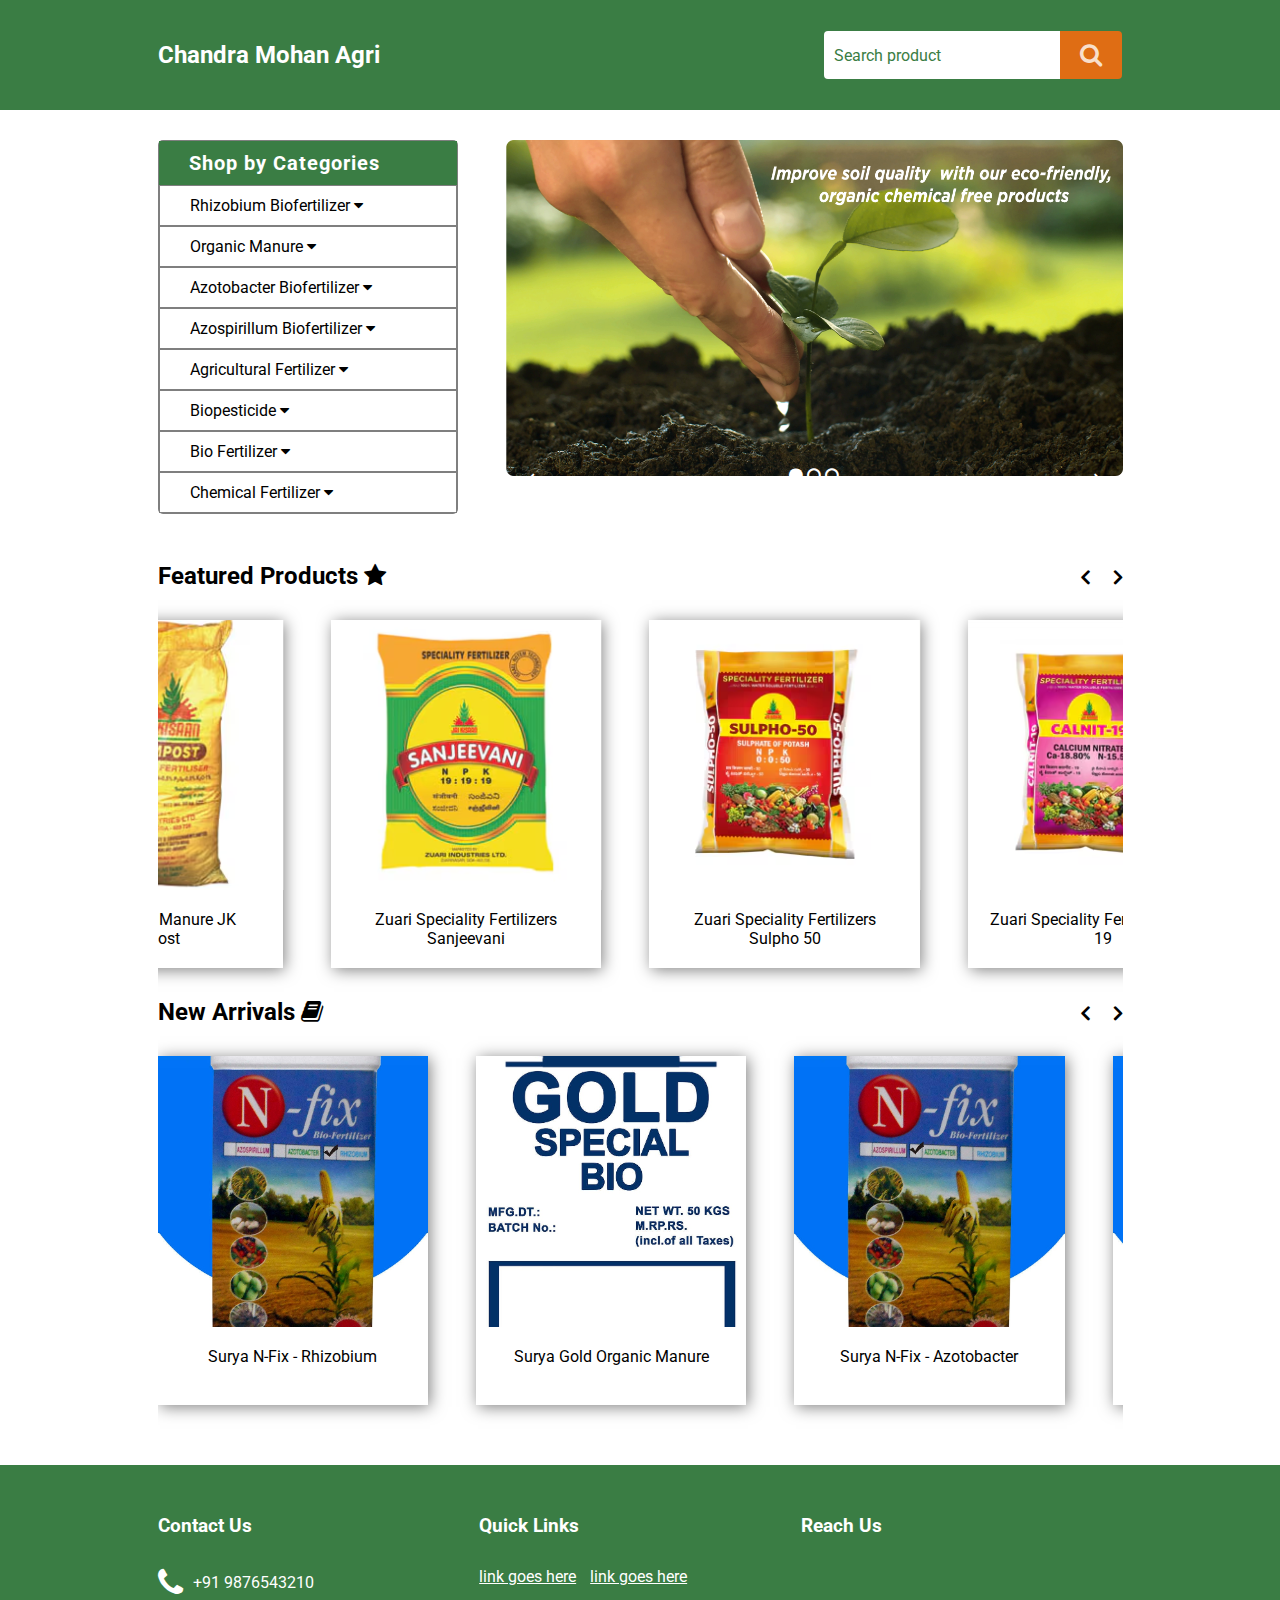
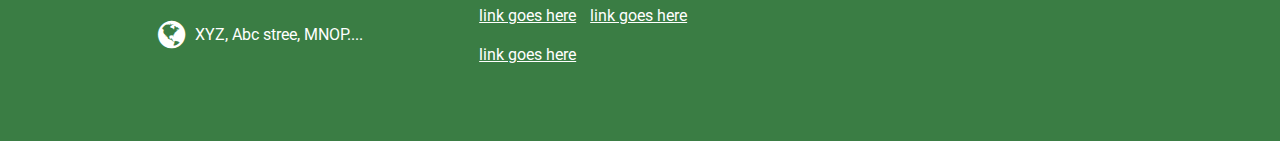
<file: Starter 2.0/index.html>
<!DOCTYPE html>
<html lang="en">

<head>
    <meta charset="UTF-8">
    <meta name="viewport" content="width=device-width, initial-scale=1.0">
    <title>CM Agree</title>
    <link rel="stylesheet" href="https://stackpath.bootstrapcdn.com/font-awesome/4.7.0/css/font-awesome.min.css"
        integrity="sha384-wvfXpqpZZVQGK6TAh5PVlGOfQNHSoD2xbE+QkPxCAFlNEevoEH3Sl0sibVcOQVnN" crossorigin="anonymous">
    <link rel="stylesheet" href="index.css">
    <link rel="preconnect" href="https://fonts.gstatic.com">
    <link href="https://fonts.googleapis.com/css2?family=Roboto&display=swap" rel="stylesheet">
</head>

<body>
    <header>
        <div class="container">
            <div class="nav-bar">
                <div class="menu-open">
                    <i class="fa fa-bars" onclick="showRoot()"></i>
                </div>
                <div class="brand-name">
                    <h2>Chandra Mohan Agri</h2>
                </div>
                <div class="search-bar">
                    <div class="search">
                        <input type="text" placeholder="Search product" name="search" id="search">
                        <button><i class="fa fa-search"></i></button>
                    </div>
                </div>
            </div>
        </div>
    </header>
    <section>
        <div class="container">
            <div class="cover">
                <div class="catagories">
                    <div class="catagories-close">
                        <h2>Categories</h2>
                        <i class="fa fa-close" onclick="closeRoot()"></i>
                    </div>
                    <ul id="root"></ul>
                </div>
                <div class="shop-by">
                    <h2>Shop by Categories</h2>
                    <ul id="shopy-by-cat"></ul>
                </div>
                <div class="auto-slider slide-auto-slider">
                    <div class="slide-body">
                        <div class="slide-group">
                            <div class="slide">
                                <img src="./assets/img/cover/cover 1.png" alt="">
                            </div>
                            <div class="slide">
                                <img src="./assets/img/cover/cover 2.png" alt="">
                            </div>
                            <div class="slide">
                                <img src="./assets/img/cover/cover 3.png" alt="">
                            </div>
                        </div>
                    </div>
                    <div class="slide-navigation">
                        <div class="nav-left ibs">
                            <i class="fa fa-angle-left" onclick="slideBack()"></i>
                        </div>
                        <div class="nav-status">
                            <i class="square fill fa fa-circle-o"></i>
                            <i class="square fill fa fa-circle-o"></i>
                            <i class="square fill fa fa-circle-o"></i>
                        </div>
                        <div class="nav-right ibs">
                            <i class="fa fa-angle-right" onclick="slideForward()"></i>
                        </div>
                    </div>
                </div>
            </div>
            <div class="featured-products">
                <div class="auto-slider">
                    <div class="products">
                        <div class="products-title ib-90">
                            <h2>Featured Products <i class="fa fa-star"></i></h2>
                            <div class="slide-control ibr-10">
                                <i class="fa fa-angle-left" onclick="moveFPleft()"></i>
                                <i class="fa fa-angle-right" onclick="moveFPRight()"></i>
                            </div>
                        </div>
                        <div class="product-elements-group">
                            <div class="product-elements">
                                <!-- <div class="body-el body-el-g1">
                                    <div class="image"> <img
                                            src="./assets/img/products/"
                                            alt="Surya Z-Mob Zinc Mobilising Biofertilizer"> </div>
                                    <div class="content">
                                        <p>Surya Z-Mob Zinc Mobilising Biofertilizer</p>
                                    </div>
                                </div> -->
                            </div>
                        </div>
                    </div>
                </div>
            </div>
            <div class="new-arrivals">
                <div class="auto-slider">
                    <div class="products">
                        <div class="products-title ib-90">
                            <h2>New Arrivals <i class="fa fa-book"></i></h2>
                            <div class="slide-control ibr-10">
                                <i class="fa fa-angle-left" onclick="moveNAleft()"></i>
                                <i class="fa fa-angle-right" onclick="moveNARight()"></i>
                            </div>
                        </div>
                        <div class="product-elements-group">
                            <div class="product-elements">
                                <!-- <div class="body-el body-el-g1">
                                    <div class="image"> <img
                                            src="./assets/img/products/"
                                            alt="Surya Z-Mob Zinc Mobilising Biofertilizer"> </div>
                                    <div class="content">
                                        <p>Surya Z-Mob Zinc Mobilising Biofertilizer</p>
                                    </div>
                                </div> -->
                            </div>
                        </div>
                    </div>
                </div>
            </div>
        </div>
    </section>
    <footer>
        <div class="container">
            <div class="contact">
                <div class="contact-title">
                    <h3>Contact Us</h3>
                </div>
                <div class="mobile-number contact-el ">
                    <p><i class="fa fa-phone"></i> +91 9876543210</p>
                </div>
                <div class="address contact-el ">
                    <p><i class="fa fa-globe"></i> XYZ, Abc stree, MNOP....</p>
                </div>
            </div>
            <div class="quick-links">
                <div class="links-title">
                    <h3>Quick Links</h3>
                </div>
                <div class="link-group">
                    <a href="" target="_blank" rel="noopener noreferrer">link goes here</a>
                    <a href="" target="_blank" rel="noopener noreferrer">link goes here</a>
                    <a href="" target="_blank" rel="noopener noreferrer">link goes here</a>
                    <a href="" target="_blank" rel="noopener noreferrer">link goes here</a>
                    <a href="" target="_blank" rel="noopener noreferrer">link goes here</a>
                </div>
            </div>
            <div class="location">
                <div class="location-title">
                    <h3>Reach Us</h3>
                </div>
                <div class="map-view">
                    <iframe
                            style="border:0"
                            loading="lazy"
                            allowfullscreen
                            referrerpolicy="no-referrer-when-downgrade"
                            src="https://maps.google.com/maps?q=Chandramohan+Organic+Fertilizer&output=embed">
                            </iframe>
                </div>
            </div>
        </div>
    </footer>
    <script src="./index.js"></script>
</body>

</html>
</file>
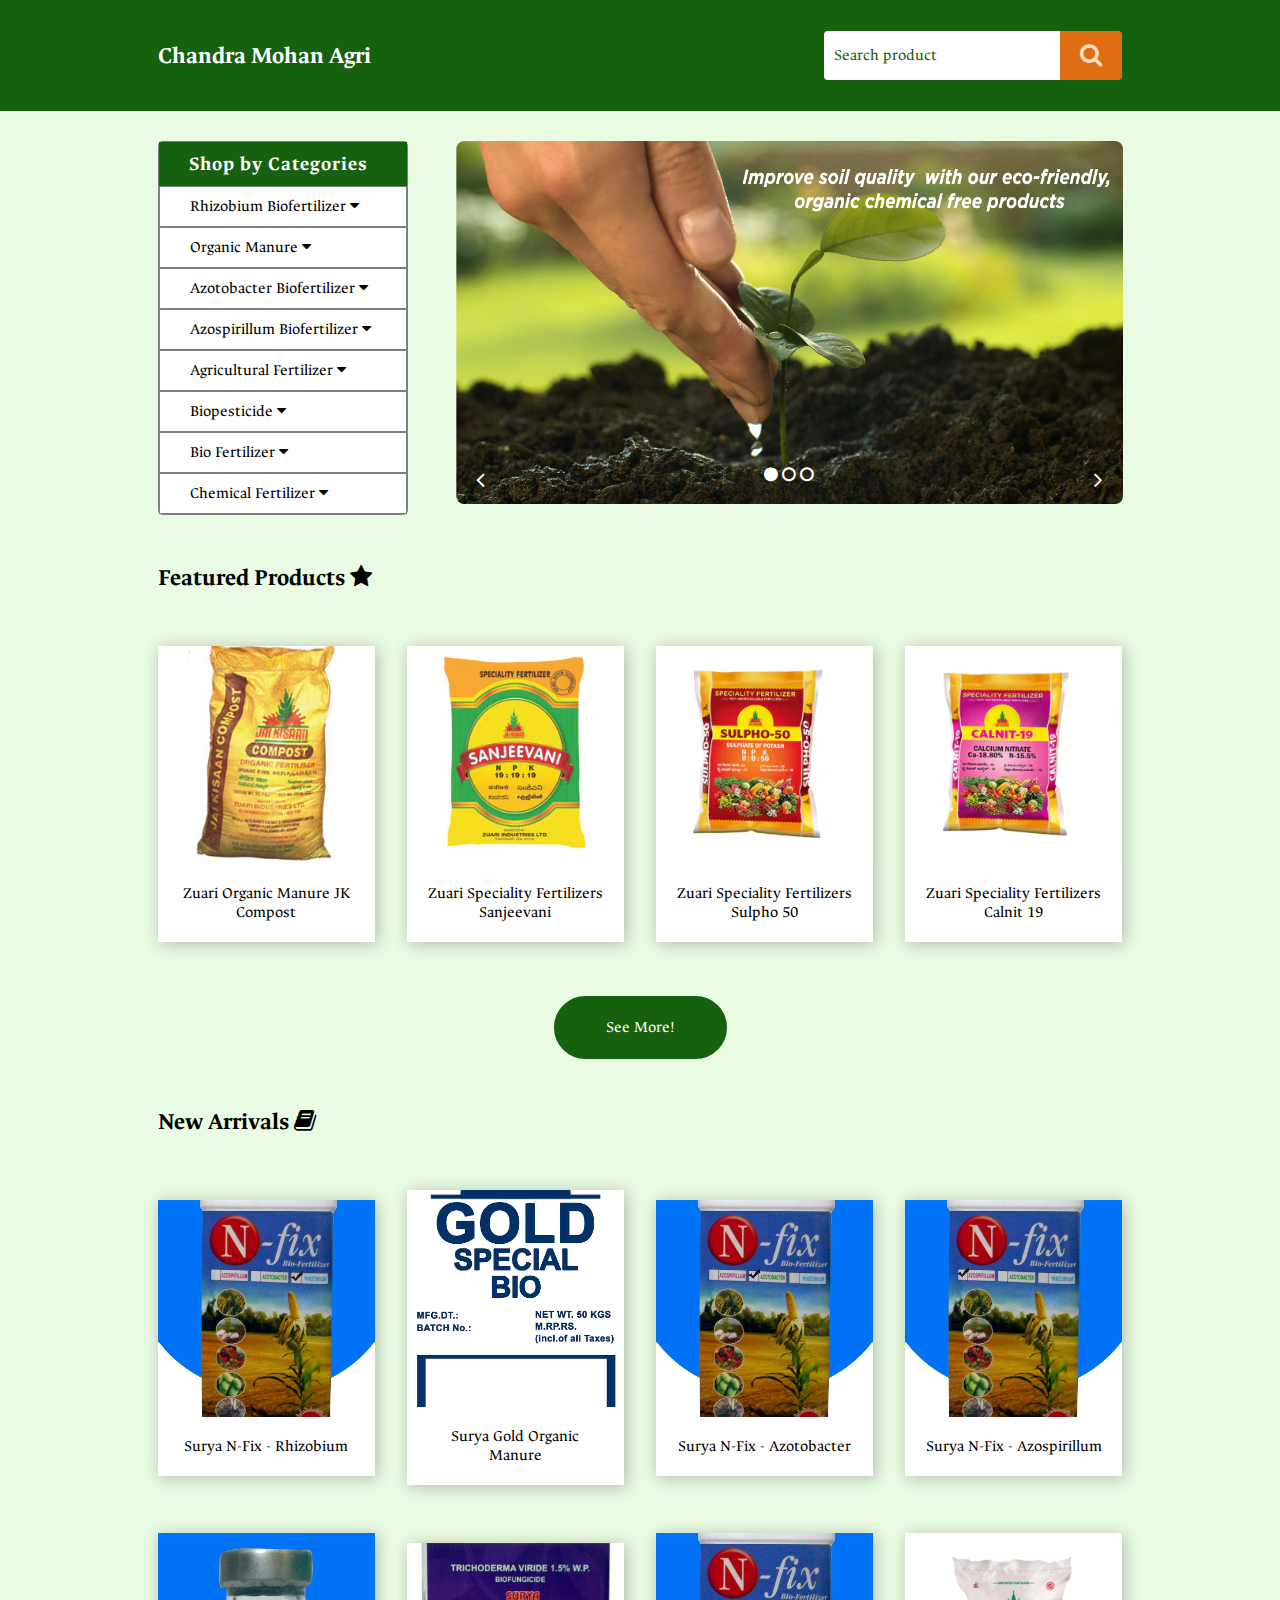
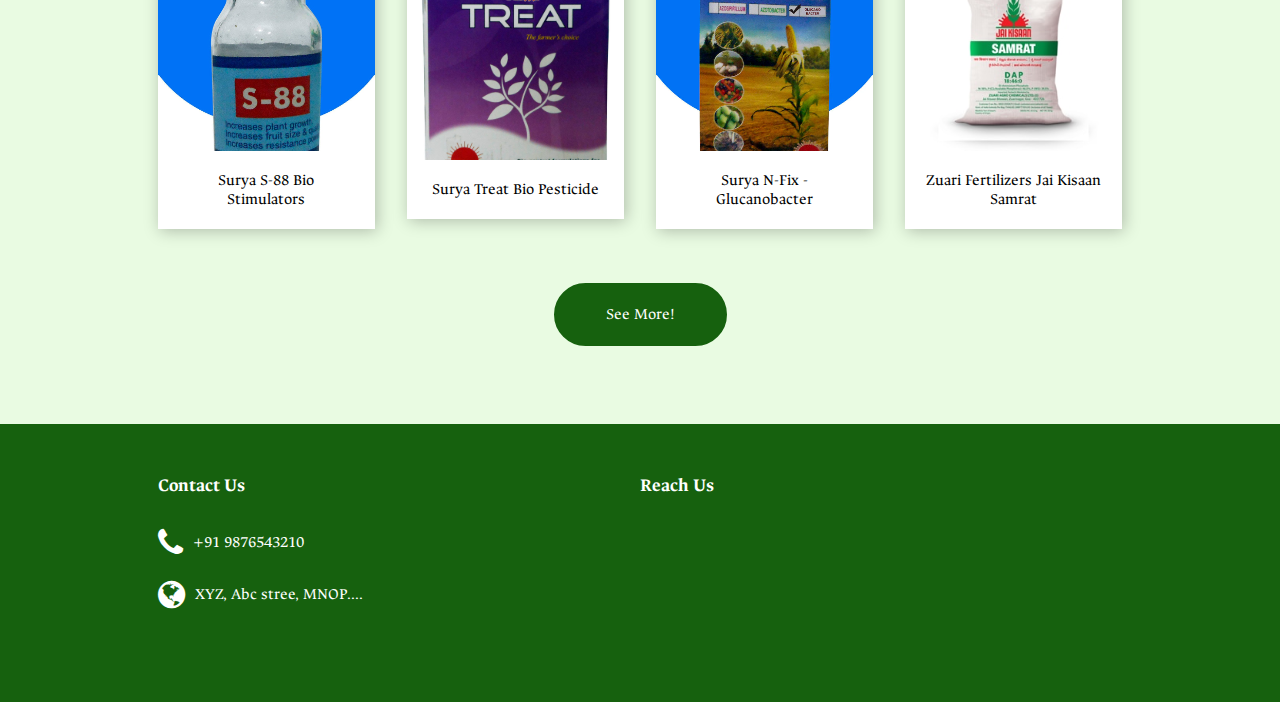
<file: Starter 3.0/index.html>
<!DOCTYPE html>
<html lang="en">

<head>
    <meta charset="UTF-8">
    <meta name="viewport" content="width=device-width, initial-scale=1.0">
    <title>CM Agree</title>
    <link rel="stylesheet" href="https://stackpath.bootstrapcdn.com/font-awesome/4.7.0/css/font-awesome.min.css"
        integrity="sha384-wvfXpqpZZVQGK6TAh5PVlGOfQNHSoD2xbE+QkPxCAFlNEevoEH3Sl0sibVcOQVnN" crossorigin="anonymous">
    <link rel="stylesheet" href="index.css">
    <link rel="stylesheet" href="font.css">
    <link rel="preconnect" href="https://fonts.googleapis.com">
<link rel="preconnect" href="https://fonts.gstatic.com" crossorigin>
<link href="https://fonts.googleapis.com/css2?family=Ancizar+Serif:ital,wght@0,300..900;1,300..900&family=Noto+Serif+Dives+Akuru&display=swap" rel="stylesheet">
</head>

<body>
    <header>
        <div class="container">
            <div class="nav-bar">
                <div class="menu-open">
                    <i class="fa fa-bars" onclick="showRoot()"></i>
                </div>
                <div class="brand-name">
                    <h2>Chandra Mohan Agri</h2>
                </div>
                <div class="search-bar">
                    <div class="search">
                        <input type="text" placeholder="Search product" name="search" id="search">
                        <button><i class="fa fa-search"></i></button>
                    </div>
                </div>
            </div>
        </div>
    </header>
    <section>
        <div class="container">
            <div class="cover">
                <div class="catagories">
                    <div class="catagories-close">
                        <h2>Categories</h2>
                        <i class="fa fa-close" onclick="closeRoot()"></i>
                    </div>
                    <ul id="root"></ul>
                </div>
                <div class="shop-by">
                    <h2>Shop by Categories</h2>
                    <ul id="shopy-by-cat"></ul>
                </div>
                <div class="auto-slider slide-auto-slider">
                    <div class="slide-body">
                        <div class="slide-group">
                            <div class="slide">
                                <img src="./assets/img/cover/cover 1.png" alt="">
                            </div>
                            <div class="slide">
                                <img src="./assets/img/cover/cover 2.png" alt="">
                            </div>
                            <div class="slide">
                                <img src="./assets/img/cover/cover 3.png" alt="">
                            </div>
                        </div>
                    </div>
                    <div class="slide-navigation">
                        <div class="nav-left ibs">
                            <i class="fa fa-angle-left" onclick="slideBack()"></i>
                        </div>
                        <div class="nav-status">
                            <i class="square fill fa fa-circle-o"></i>
                            <i class="square fill fa fa-circle-o"></i>
                            <i class="square fill fa fa-circle-o"></i>
                        </div>
                        <div class="nav-right ibs">
                            <i class="fa fa-angle-right" onclick="slideForward()"></i>
                        </div>
                    </div>
                </div>
            </div>
            <div class="featured-products">
                <div class="auto-slider">
                    <div class="products">
                        <div class="products-title ib-90">
                            <h2>Featured Products <i class="fa fa-star"></i></h2>
                            <div class="slide-control ibr-10">
                            </div>
                        </div>
                        <div class="product-elements-group">
                            <div class="product-elements">
                                <!-- <div class="body-el body-el-g1">
                                    <div class="image"> <img
                                            src="./assets/img/products/"
                                            alt="Surya Z-Mob Zinc Mobilising Biofertilizer"> </div>
                                    <div class="content">
                                        <p>Surya Z-Mob Zinc Mobilising Biofertilizer</p>
                                    </div>
                                </div> -->
                            </div>
                        </div>
                    </div>
                </div>
                <div class="see-more">
                    <a href="./products-group/index.html" class="fp-view-more">See More!</a>
                </div>
            </div>
            <div class="new-arrivals">
                <div class="auto-slider">
                    <div class="products">
                        <div class="products-title ib-90">
                            <h2>New Arrivals <i class="fa fa-book"></i></h2>
                            <div class="slide-control ibr-10">
                            </div>
                        </div>
                        <div class="product-elements-group">
                            <div class="product-elements">
                                <!-- <div class="body-el body-el-g1">
                                    <div class="image"> <img
                                            src="./assets/img/products/"
                                            alt="Surya Z-Mob Zinc Mobilising Biofertilizer"> </div>
                                    <div class="content">
                                        <p>Surya Z-Mob Zinc Mobilising Biofertilizer</p>
                                    </div>
                                </div> -->
                            </div>
                        </div>
                    </div>
                </div>
                <div class="see-more">
                    <a href="./products-group/index.html" class="fp-view-more">See More!</a>
                </div>
            </div>
        </div>
    </section>
    <footer>
        <div class="container">
            <div class="contact">
                <div class="contact-title">
                    <h3>Contact Us</h3>
                </div>
                <div class="mobile-number contact-el ">
                    <p><i class="fa fa-phone"></i> +91 9876543210</p>
                </div>
                <div class="address contact-el ">
                    <p><i class="fa fa-globe"></i> XYZ, Abc stree, MNOP....</p>
                </div>
            </div>
            <!-- <div class="quick-links">
                <div class="links-title">
                    <h3>Quick Links</h3>
                </div>
                <div class="link-group">
                    <a href="" target="_blank" rel="noopener noreferrer">link goes here</a>
                    <a href="" target="_blank" rel="noopener noreferrer">link goes here</a>
                    <a href="" target="_blank" rel="noopener noreferrer">link goes here</a>
                    <a href="" target="_blank" rel="noopener noreferrer">link goes here</a>
                    <a href="" target="_blank" rel="noopener noreferrer">link goes here</a>
                </div>
            </div> -->
            <div class="location">
                <div class="location-title">
                    <h3>Reach Us</h3>
                </div>
                <div class="map-view">
                    <iframe
                            style="border:0"
                            loading="lazy"
                            allowfullscreen
                            referrerpolicy="no-referrer-when-downgrade"
                            src="https://maps.google.com/maps?q=Chandramohan+Organic+Fertilizer&output=embed">
                            </iframe>
                </div>
            </div>
        </div>
    </footer>
    <script src="./index.js"></script>
</body>

</html>
</file>
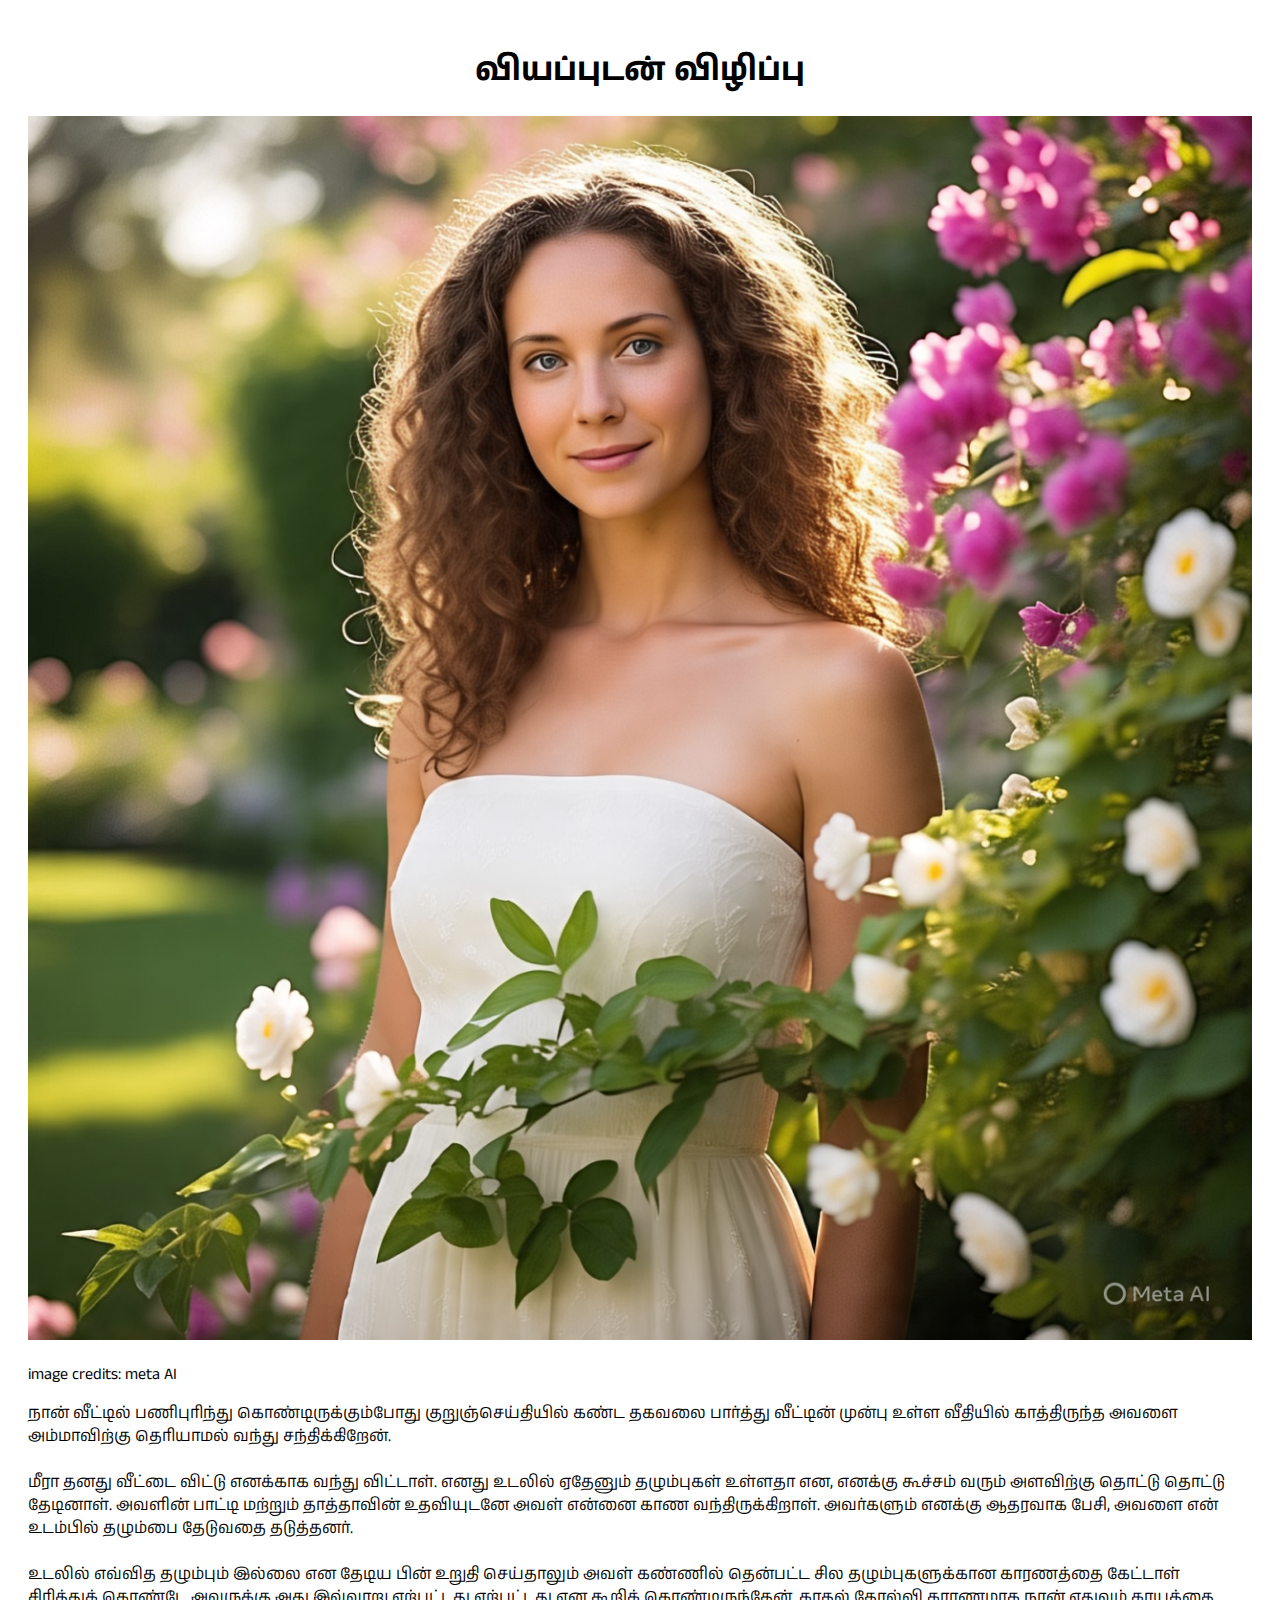
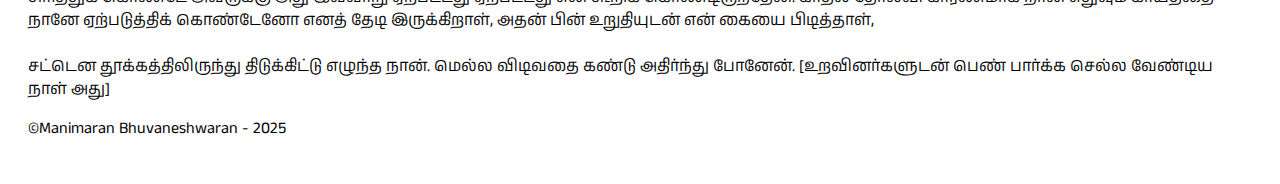
<file: maaran_kutty_syories/வியப்புடன் விழிப்பு/index.html>
<!DOCTYPE html>
<html>
<head>
	<title>வியப்புடன் விழிப்பு | maaran kutty stories</title>
	<link rel="preconnect" href="https://fonts.googleapis.com">
<link rel="preconnect" href="https://fonts.gstatic.com" crossorigin>
<link href="https://fonts.googleapis.com/css2?family=Anek+Tamil:wght@100..800&display=swap" rel="stylesheet">
	<link rel="icon" href="IMG-20250608-WA0022.jpg" type="image/x-icon">
</head>
<body style='padding: 20px; font-family: "Anek Tamil", sans-serif;'>
	<h1 style='text-align: center'>வியப்புடன் விழிப்பு</h1>
	<img style="width: 100%" src="IMG-20250608-WA0022.jpg">
	<p>image credits: meta AI</p>
	<p>நான் வீட்டில் பணிபுரிந்து கொண்டிருக்கும்போது குறுஞ்செய்தியில் கண்ட தகவலை பார்த்து வீட்டின் முன்பு உள்ள வீதியில் காத்திருந்த அவளை அம்மாவிற்கு தெரியாமல் வந்து சந்திக்கிறேன்.
		<br>
		<br>
மீரா தனது வீட்டை விட்டு எனக்காக வந்து விட்டாள். எனது உடலில் ஏதேனும் தழும்புகள் உள்ளதா என, எனக்கு கூச்சம் வரும் அளவிற்கு தொட்டு தொட்டு தேடினாள். அவளின் பாட்டி மற்றும் தாத்தாவின் உதவியுடனே அவள் என்னை காண வந்திருக்கிறாள். அவர்களும் எனக்கு ஆதரவாக பேசி, அவளை என் உடம்பில் தழும்பை தேடுவதை தடுத்தனர். 
<br><br>

உடலில் எவ்வித தழும்பும் இல்லை என தேடிய பின் உறுதி செய்தாலும் அவள் கண்ணில் தென்பட்ட சில தழும்புகளுக்கான காரணத்தை கேட்டாள் சிரித்துக் கொண்டே அவருக்கு அது இவ்வாறு ஏற்பட்டது ஏற்பட்டது என கூறிக் கொண்டிருந்தேன். காதல் தோல்வி காரணமாக நான் எதுவும் காயத்தை நானே ஏற்படுத்திக் கொண்டேனோ எனத் தேடி இருக்கிறாள், அதன் பின் உறுதியுடன் என் கையை பிடித்தாள், 
<br><br>
சட்டென தூக்கத்திலிருந்து திடுக்கிட்டு எழுந்த நான். மெல்ல விடிவதை கண்டு அதிர்ந்து போனேன். [உறவினர்களுடன் பெண் பார்க்க செல்ல வேண்டிய நாள் அது]</p>
	<p>&copy;Manimaran Bhuvaneshwaran - 2025</p>
</body>
</html>
</file>
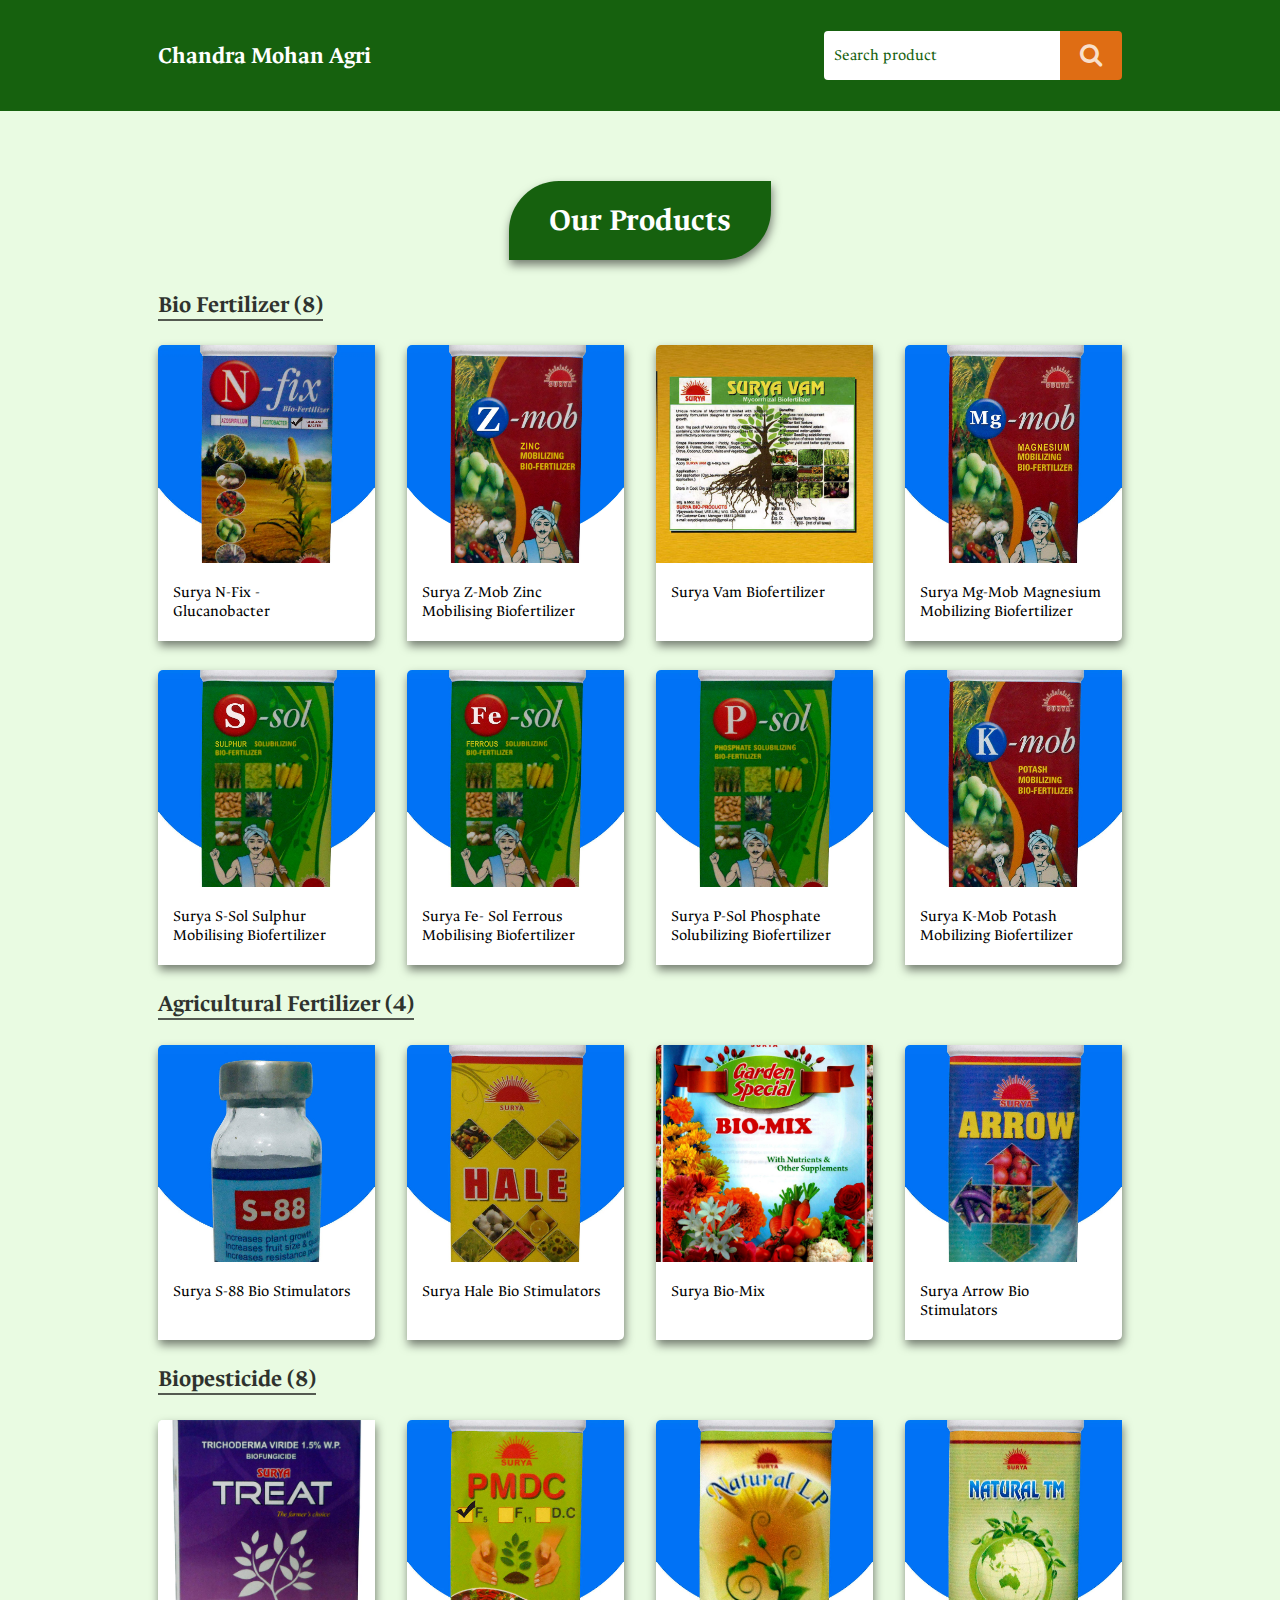
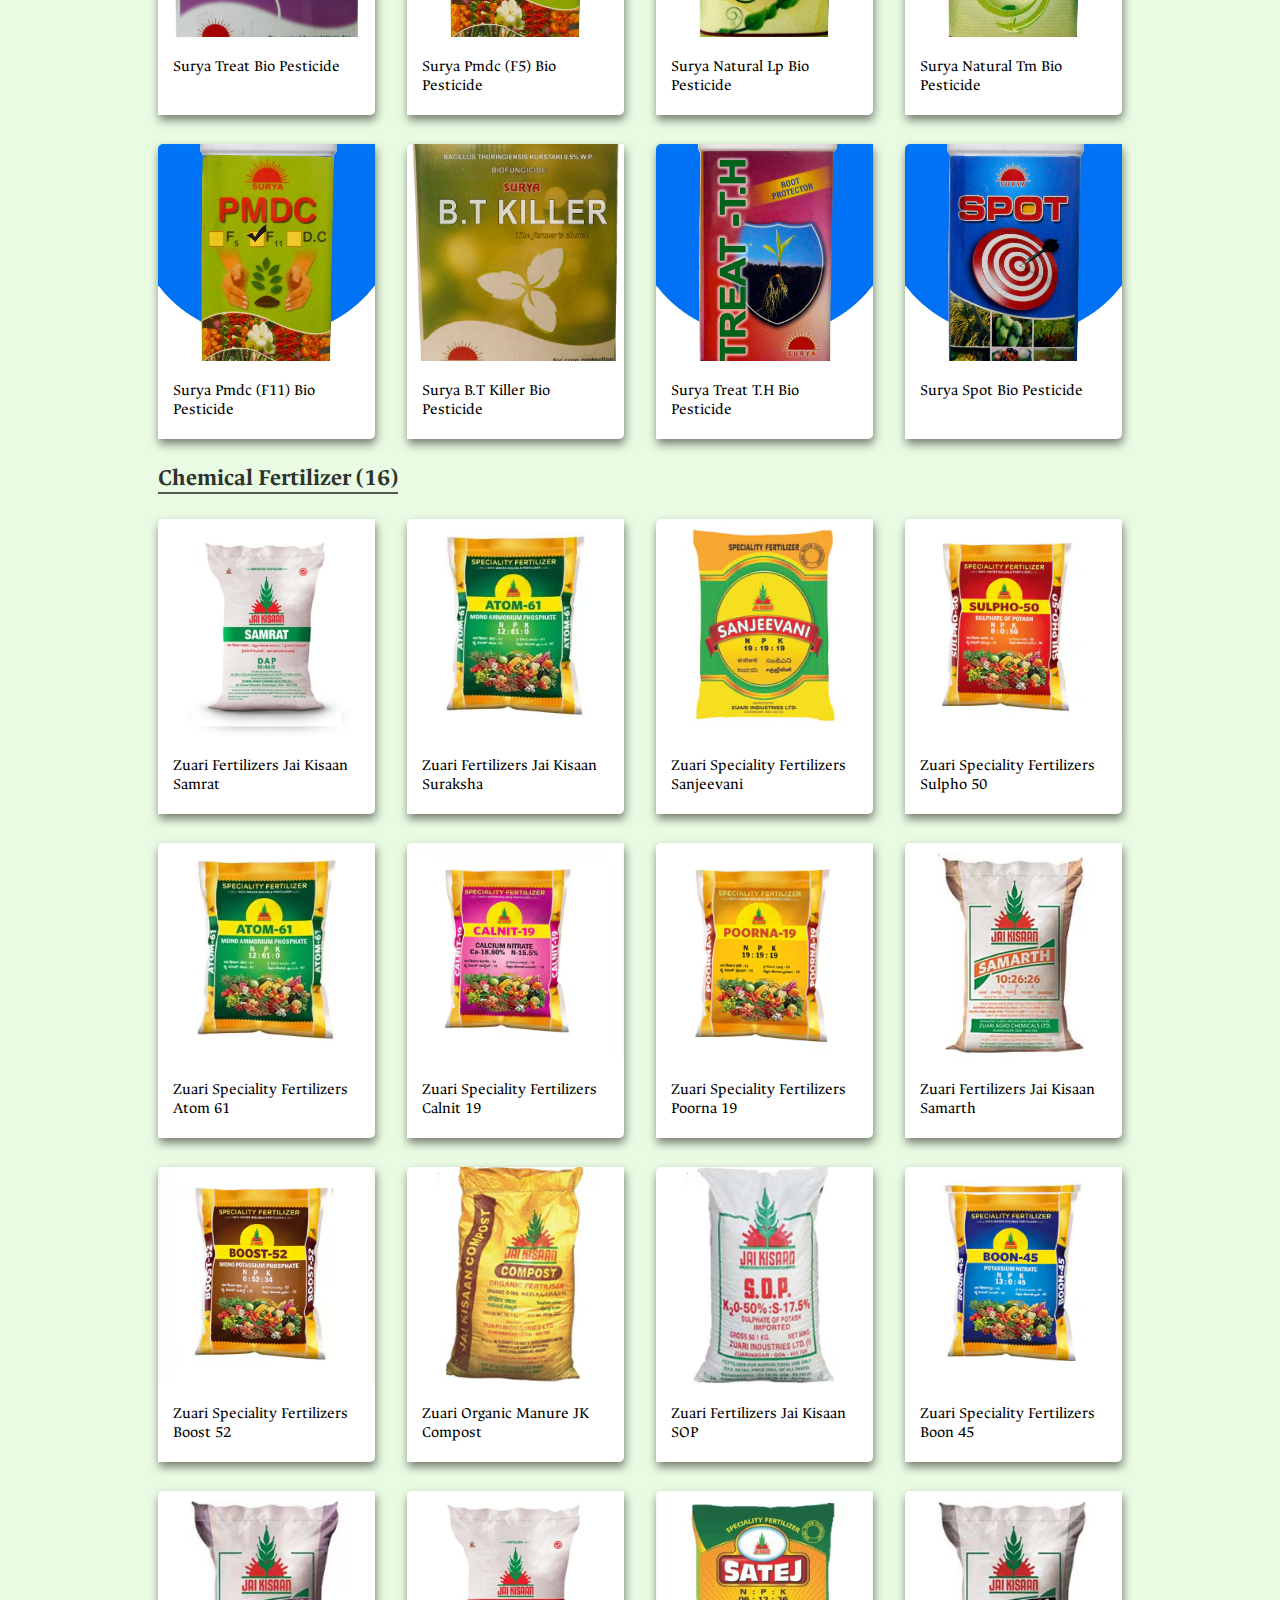
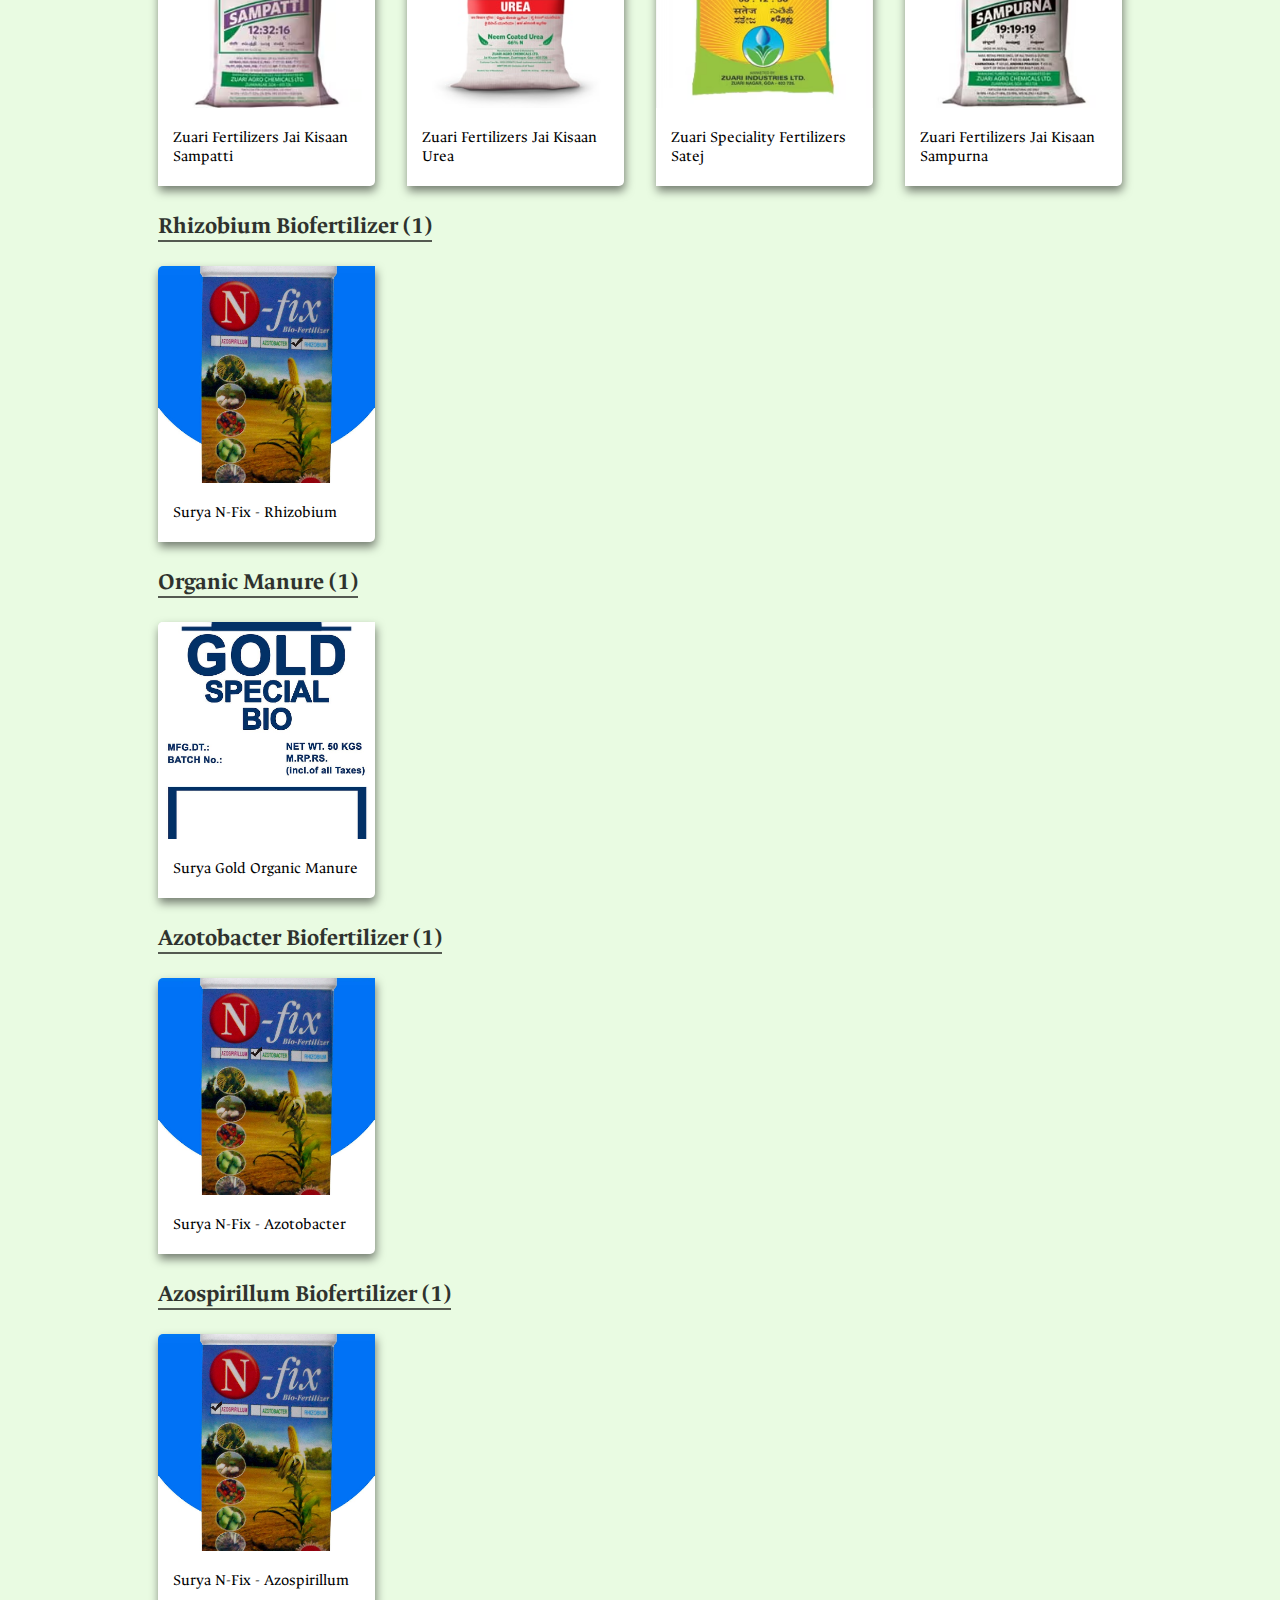
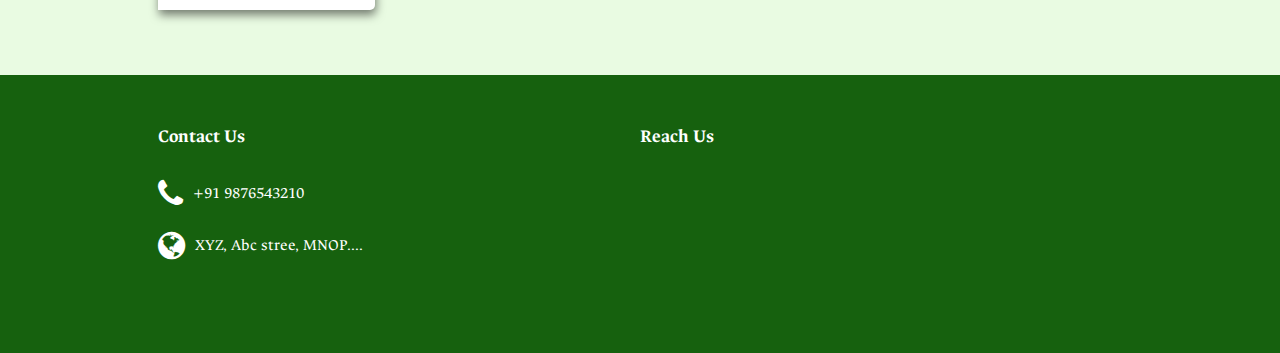
<file: Starter 3.0/products-group/index.html>
<!DOCTYPE html>
<html lang="en">

<head>
    <meta charset="UTF-8">
    <meta name="viewport" content="width=device-width, initial-scale=1.0">
    <title>CM Agree</title>
    <link rel="stylesheet" href="https://stackpath.bootstrapcdn.com/font-awesome/4.7.0/css/font-awesome.min.css"
        integrity="sha384-wvfXpqpZZVQGK6TAh5PVlGOfQNHSoD2xbE+QkPxCAFlNEevoEH3Sl0sibVcOQVnN" crossorigin="anonymous">
    <link rel="stylesheet" href="index.css">
    <link rel="stylesheet" href="../font.css">
    <link rel="preconnect" href="https://fonts.googleapis.com">
    <link rel="preconnect" href="https://fonts.gstatic.com" crossorigin>
    <link href="https://fonts.googleapis.com/css2?family=Ancizar+Serif:ital,wght@0,300..900;1,300..900&family=Noto+Serif+Dives+Akuru&display=swap" rel="stylesheet">
</head>

<body>
    <header>
        <div class="container">
            <div class="nav-bar">
                <div class="menu-open">
                    <i class="fa fa-arrow-left" onclick="history.back()"></i>
                </div>
                <div class="brand-name">
                    <h2>Chandra Mohan Agri</h2>
                </div>
                <div class="search-bar">
                    <div class="search">
                        <input type="text" placeholder="Search product" name="search" id="search">
                        <button><i class="fa fa-search"></i></button>
                    </div>
                </div>
            </div>
        </div>
    </header>
    <section>
        <div class="container">
            <div class="products-group">
                <div class="products-header">
                    <h1>Our Products</h1>
                </div>
                <div class="products-body">
                    <div class="products-sub-group">
                        <div class="products-sub-header">
                            <h2>Example</h2>
                        </div>
                        <div class="products-sub-body">
                            <div class="products-el">
                                <div class="image" style="background-image: url('../assets/img/products/Azospirillum/surya-fertilizers-and-soil-additives-24-12-2020-002-219949776-kyt2n.jpg');">
                                </div>
                                <div class="description">
                                    <h3>sample</h3>
                                    <p>Rs. 400 <small>500</small></p>
                                    <p>actions</p>
                                </div>
                            </div>
                        </div>
                    </div>
                </div>
            </div>
        </div>
    </section>
    <footer>
        <div class="container">
            <div class="contact">
                <div class="contact-title">
                    <h3>Contact Us</h3>
                </div>
                <div class="mobile-number contact-el ">
                    <p><i class="fa fa-phone"></i> +91 9876543210</p>
                </div>
                <div class="address contact-el ">
                    <p><i class="fa fa-globe"></i> XYZ, Abc stree, MNOP....</p>
                </div>
            </div>
            <!-- <div class="quick-links">
                <div class="links-title">
                    <h3>Quick Links</h3>
                </div>
                <div class="link-group">
                    <a href="" target="_blank" rel="noopener noreferrer">link goes here</a>
                    <a href="" target="_blank" rel="noopener noreferrer">link goes here</a>
                    <a href="" target="_blank" rel="noopener noreferrer">link goes here</a>
                    <a href="" target="_blank" rel="noopener noreferrer">link goes here</a>
                    <a href="" target="_blank" rel="noopener noreferrer">link goes here</a>
                </div>
            </div> -->
            <div class="location">
                <div class="location-title">
                    <h3>Reach Us</h3>
                </div>
                <div class="map-view">
                    <iframe
                            style="border:0"
                            loading="lazy"
                            allowfullscreen
                            referrerpolicy="no-referrer-when-downgrade"
                            src="https://maps.google.com/maps?q=Chandramohan+Organic+Fertilizer&output=embed">
                            </iframe>
                </div>
            </div>
        </div>
    </footer>
    <script src="./index.js"></script>
</body>

</html>
</file>
<file: Starter 2.0/index.css>
/* Common - Default Mobile*/
* {
  padding: 0;
  margin: 0;
  box-sizing: border-box;
  font-family: inherit;
}
input, button {
  font-family: inherit;
  font-size: inherit;
  color: inherit;
  background-color: inherit;
  border: none;
  outline: none;
  cursor: pointer;
  pointer-events: visible;
}
ul {
  list-style-type: none;
}
ul li {
  padding: 5px 0;
}
a {
  color: inherit;
  padding: 5px 0;
}
body {
  font-family: "Roboto", sans-serif;
  width: 100%;
}
.container {
  padding: 20px;
}
img {
  width: 100%;
}

/* Common - Tablet */
@media (min-width:641px) {
  .container {
    padding: 30px;
  }
}

/* Common - PC */
@media (min-width:1025px) {
  .container {
    max-width: 1025px;
    margin: 0 auto;
  }
}
/* Header - Default Mobile*/
header {
  background-color: #3A7D44;
  color: rgb(255, 255, 255);
}
.menu-open {
  font-size: 150%;
}
.nav-bar {
  display: flex;
  flex-wrap: wrap;
  align-items: center;
  justify-content: space-between;
}
.search-bar {
  width: 100%;
  padding-top: 20px;
}
.search {
  width: 100%;
  border-radius: 5px;
  color: #3A7D44;
  overflow: hidden;
  border: 1px solid #3A7D44;
  display: flex;
  flex-wrap: wrap;
}
.search input {
  flex-grow: 1;
  padding: 10px;
  background-color: rgb(255, 255, 255);
}
.search input::placeholder {
  color: #3A7D44;
}
.search button {
  padding: 10px 20px;
  color: rgba(255, 255, 255, 0.8);
  background-color: #DF6D14;
  font-size: 150%;
}
/* Header - Tablet */
@media (min-width:641px) {
  .menu-open {
    display: none;
  }
  .nav-bar .brand-name, .nav-bar .search-bar{
    width: 30%;
    flex-grow: 1;
  }
  .search-bar {
    width: 30%;
    padding-top: 0;
    max-width: 300px;
  }
}

/* Footer - Default Mobile */
footer {
  background-color: #3A7D44;
  color: rgb(255, 255, 255);
}
iframe {
  width: 100%;
}
.contact i {
  font-size: 200%;
  padding-right: 10px;
}
.contact p {
  padding: 10px 0;
}
footer h3{
  padding: 20px 0;
}
.contact-el p {
  display: flex;
  flex-wrap: wrap;
  justify-content: flex-start;
  align-items: center;
}
.link-group a {
  display: inline-block;
  padding: 10px;
  padding-left: 0;
}
.contact {
  padding-bottom: 20px;
}
.quick-links {
  padding-bottom: 20px;
}
/* Footer - Tablet */
@media (min-width:641px) {
  footer .container {
    display: flex;
    flex-wrap: wrap;
    justify-content: space-between;
  }
  footer .container>div {
    width: 30%;
    flex-grow: 1;
  }
}
.product-elements-group {
  width: 100%;
  overflow: hidden;
}
.product-elements {
  width: 100%;
  display: flex;
  margin: 30px 0;
  row-gap: 5%;
  column-gap: 5%;
}
.body-el {
  min-width: 40%;
  box-shadow: 2px 2px 15px rgba(0, 0, 0, 0.5);
}

/* Products - PC */
@media (min-width:1025px) {
  .body-el {
    min-width: 28%;
  }
}
.body-el .content {
  padding: 20px;
  text-align: center;
}
.body-el .sold-out, 
.body-el .special-discount, 
.body-el .button-group {
  display: none;
}
.prize {
  font-weight: bold;
}
.prize small {
  font-weight: 400;
  text-decoration: line-through;
}
.products {
  width: 100%;
  display: flex;
  flex-wrap: wrap;
  justify-content: center;
  align-items: center;
}
.product-elements-title {
  width: calc(100% - 70px);
  flex-grow: 1;
}
.slide-control {
  width: 70px;
}
.ibr-10 {
  min-width: 10%;
  text-align: right;
}
.ibr-10 i {
  font-weight: bold;
  font-size: 150%;
  padding-left: 20px;
}
.image {
  height:0px;
  padding-bottom: 100%;
  overflow: hidden;
  background-size: cover;
  background-position: center;
}
.body-el:hover {
  cursor: pointer;
}
.body-el:hover .image {
  background-size: 50%;
  background-repeat: no-repeat;
  transition: all 3s;
}
.products-title {
  width: 100%;
  display: flex;
  flex-wrap: wrap;
  justify-content: space-between;
  align-items: center;
}
.products-title h2 {
  width: 50%;
  flex-grow: 1;
}
.slide-control {
  text-align: right;
  width: 100px;
}
.slide-navigation {
  width: 100%;
  display: flex;
  flex-wrap: wrap;
  justify-content: space-between;
  padding-bottom: 5%;
  position: absolute;
  bottom: 0;
  color: white;
  padding: 20px;
}
.ibs {
  font-size: 150%;
  font-weight: bold;
}
.slide-auto-slider {
  position: relative;
}
.featured-products {
  padding-top: 5%;
}
#root {
  padding-bottom: 5%;
}
#root .cbody img {
  display: none;
}
#root .chead{
  padding: 10px 0;
  border-bottom: 1px solid rgba(0, 0, 0, 0.5);
}
#root .cbody {
  padding: 10px 0;
  padding-left: 20px;
}
.catagories-close {
  /* text-align: right; */
  display: flex;
  flex-wrap: wrap;
  justify-content: space-between;
  align-items: center;
  padding: 20px 0;
  font-size: 150%;
}
body {
  position: relative;
  width: 100%;
}
.catagories {
  width: 100%;
  position: absolute;
  left: 0;
  top: 0;
  background-color: #fff;
  z-index: 10;
  padding: 20px;
  transition: all 1s;
  animation: slideInAnimation ease 1s;
  animation-iteration-count: 1;
  animation-fill-mode: forwards;
}
@keyframes slideInAnimation {
  0% {
      transform: translateX(-100%);
  }

  100% {
    transform: translateX(0);
  }
}
@keyframes slideOutAnimation {

  0% {
    transform: translateX(0);
  }
  100% {
      transform: translateX(-100%);
  }
}

/* Shop by - Mobile */
.shop-by {
  display: none;
}
/* Shop by - Tablet */
@media (min-width:641px) {
  .shop-by {
    display: block;
    padding: 5% 0;
  }
  .shop-by img {
    display: none;
  }
  .shop-by h2 {
    padding-bottom: 20px;
  }
  .shop-by .sbhead{
    padding-left: 20px;
  }
  .shop-by li {
    cursor: pointer;
  }
  .shop-by li:hover {
    text-decoration: underline;
  }
  .shop-by .sbhead:hover .sbbody{
    display: block;
  }
  .shop-by .sbbody{
    display: none;
    padding-left: 40px;
  }
}
/* Shop by - PC */
@media (min-width:1025px) {
  .shop-by {
    width: 25%;
    min-width: 300px;
    display: block;
    padding: 0px;
    border: 1px solid rgba(0, 0, 0, 0.5);
    border-radius: 5px;
    background-color: #fff;
    z-index: 3;
    border-collapse: collapse;
  }
  .shop-by h2 {
    font-size: 125%;
    background-color: #3A7D44;
    color: #fff;
    padding: 10px 30px;
    letter-spacing: 1px;
  }
  .auto-slider.slide-auto-slider {
    width: 60%;
    flex-grow: 1;
    margin-left: 5%;
  }
  .cover {
    width: 100%;
    display: flex;
    flex-wrap: wrap;
    justify-content: space-between;
  }
  
  .shop-by img {
    display: block;
  }
  .shop-by .sbhead {
    width: 100%;
    display: flex;
    padding: 0;
    background-color: #fff;
  }
  .shop-by .sbhead:hover .sbbody{
    display: flex;
  }
  .shop-by .sbhead li {
    padding: 10px 30px;
  }
  .shop-by .sbhead li, .shop-by ul {
    width: 100%;
    min-width: 100%;
    background-color: #fff;
  }
  .shop-by .sbbody{
    width: 100%;
    display: flex;
    padding-left: 0px;
  }
  .shop-by .sbhead ul {
    display: none;
  }
  .shop-by .sbhead ul img{
    display: none;
  }
  .shop-by .sbhead:hover li + ul{
    display: block;
    width: 100%;
    height: 100%;
    position: absolute;
    left: 100%;
    top: 0;
  }
  #shopy-by-cat {
    position: relative;
    padding: 0;
  }
  .sbhead ul {
    position: relative;
  }
  .sbbody:hover li+ img {
    display: block;
    width: 80%;
    position: absolute;
    left: 100%;
    top: 0;
  }
  .shop-by {
    border-collapse: collapse;
  }
  .shop-by li {
    border: 1px solid rgba(0, 0, 0, 0.5);
  }
}
</file>
<file: Starter 3.0/index.css>
/* Common - Default Mobile*/
* {
  padding: 0;
  margin: 0;
  box-sizing: border-box;
  font-family: inherit;
}
input, button {
  font-family: inherit;
  font-size: inherit;
  color: inherit;
  background-color: inherit;
  border: none;
  outline: none;
  cursor: pointer;
  pointer-events: visible;
}
ul {
  list-style-type: none;
}
ul li {
  padding: 5px 0;
}
a {
  color: inherit;
  padding: 5px 0;
}
body {
  background-color: #4edf141f;
  width: 100%;
}
.container {
  padding: 20px;
}
img {
  width: 100%;
}

/* Common - Tablet */
@media (min-width:641px) {
  .container {
    padding: 30px;
  }
}

/* Common - PC */
@media (min-width:1025px) {
  .container {
    max-width: 1025px;
    margin: 0 auto;
  }
}
/* Header - Default Mobile*/
header {
  background-color: #16610E;
  color: rgb(255, 255, 255);
}
.menu-open {
  font-size: 150%;
}
.nav-bar {
  display: flex;
  flex-wrap: wrap;
  align-items: center;
  justify-content: space-between;
}
.search-bar {
  width: 100%;
  padding-top: 20px;
}
.search {
  width: 100%;
  border-radius: 5px;
  color: #16610E;
  overflow: hidden;
  border: 1px solid #16610E;
  display: flex;
  flex-wrap: wrap;
}
.search input {
  width: 0%;
  flex-grow: 1;
  padding: 10px;
  background-color: rgb(255, 255, 255);
}
.search input::placeholder {
  color: #16610E;
}
.search button {
  padding: 10px 20px;
  color: rgba(255, 255, 255, 0.8);
  background-color: #DF6D14;
  font-size: 150%;
}
/* Header - Tablet */
@media (min-width:641px) {
  .menu-open {
    display: none;
  }
  .nav-bar .brand-name, .nav-bar .search-bar{
    width: 30%;
    flex-grow: 1;
  }
  .search-bar {
    width: 30%;
    padding-top: 0;
    max-width: 300px;
  }
}

/* Footer - Default Mobile */
footer {
  background-color: #16610E;
  color: rgb(255, 255, 255);
}
iframe {
  width: 100%;
}
.contact i {
  font-size: 200%;
  padding-right: 10px;
}
.contact p {
  padding: 10px 0;
}
footer h3{
  padding: 20px 0;
}
.contact-el p {
  display: flex;
  flex-wrap: wrap;
  justify-content: flex-start;
  align-items: center;
}
.link-group a {
  display: inline-block;
  padding: 10px;
  padding-left: 0;
}
.contact {
  padding-bottom: 20px;
}
.quick-links {
  padding-bottom: 20px;
}
/* Footer - Tablet */
@media (min-width:641px) {
  footer .container {
    display: flex;
    flex-wrap: wrap;
    justify-content: space-between;
  }
  footer .container>div {
    width: 30%;
    flex-grow: 1;
  }
}
.product-elements-group {
  width: 100%;
}
.product-elements {
  width: 100%;
  display: flex;
  flex-wrap: wrap;
  align-items: center;
  justify-content: space-between;
  margin: 30px 0;
}
.body-el {
  width: 47.5%;
  margin: 2.5% 0;
  background-color: #fff;
  box-shadow: 2px 2px 15px rgba(0, 0, 0, 0.25);
}

/* Products - Tablet */
@media (min-width:641px) {
  .body-el {
    width: 30%;
  }
}
/* Products - PC */
@media (min-width:1025px) {
  .body-el {
    width: 22.5%;
  }
}
.body-el .content {
  padding: 20px;
  text-align: center;
}
.body-el .sold-out, 
.body-el .special-discount, 
.body-el .button-group {
  display: none;
}
.prize {
  font-weight: bold;
}
.prize small {
  font-weight: 400;
  text-decoration: line-through;
}
.products {
  width: 100%;
  display: flex;
  flex-wrap: wrap;
  justify-content: center;
  align-items: center;
}
.product-elements-title {
  width: calc(100% - 70px);
  flex-grow: 1;
}
.slide-control {
  width: 70px;
}
.ibr-10 {
  min-width: 10%;
  text-align: right;
}
.ibr-10 i {
  font-weight: bold;
  font-size: 150%;
  padding-left: 20px;
}
.image {
  height:0px;
  padding-bottom: 100%;
  overflow: hidden;
  background-size: cover;
  background-position: center;
}
.body-el:hover {
  cursor: pointer;
}
.body-el:hover .image {
  background-size: 70%;
  background-repeat: no-repeat;
}
.products-title {
  width: 100%;
  display: flex;
  flex-wrap: wrap;
  justify-content: space-between;
  align-items: center;
}
.products-title h2 {
  width: 50%;
  flex-grow: 1;
}
.slide-control {
  text-align: right;
  width: 100px;
}
.slide-navigation {
  width: 100%;
  display: flex;
  flex-wrap: wrap;
  justify-content: space-between;
  padding-bottom: 5%;
  position: absolute;
  bottom: 0;
  color: white;
  padding: 20px;
}
.ibs {
  font-size: 150%;
  font-weight: bold;
}
.slide-auto-slider {
  position: relative;
}
.featured-products {
  padding-top: 5%;
}
#root {
  padding-bottom: 5%;
}
#root .cbody img {
  display: none;
}
#root .chead{
  padding: 10px 0;
  border-bottom: 1px solid rgba(0, 0, 0, 0.5);
}
#root .cbody {
  padding: 10px 0;
  padding-left: 20px;
}
.catagories-close {
  /* text-align: right; */
  display: flex;
  flex-wrap: wrap;
  justify-content: space-between;
  align-items: center;
  padding: 20px 0;
  font-size: 150%;
}
body {
  position: relative;
  width: 100%;
}
.catagories {
  width: 100%;
  position: absolute;
  left: 0;
  top: 0;
  background-color: #fff;
  z-index: 10;
  padding: 20px;
  transition: all 1s;
  animation: slideInAnimation ease 1s;
  animation-iteration-count: 1;
  animation-fill-mode: forwards;
}
@keyframes slideInAnimation {
  0% {
      transform: translateX(-100%);
  }

  100% {
    transform: translateX(0);
  }
}
@keyframes slideOutAnimation {

  0% {
    transform: translateX(0);
  }
  100% {
      transform: translateX(-100%);
  }
}

/* Shop by - Mobile */
.shop-by {
  display: none;
}
/* Shop by - Tablet */
@media (min-width:641px) {
  .shop-by {
    display: block;
    padding: 5% 0;
  }
  .shop-by img {
    display: none;
  }
  .shop-by h2 {
    padding-bottom: 20px;
  }
  .shop-by .sbhead{
    padding-left: 20px;
  }
  .shop-by li {
    cursor: pointer;
  }
  .shop-by li:hover {
    text-decoration: underline;
  }
  .shop-by .sbhead:hover .sbbody{
    display: block;
  }
  .shop-by .sbbody{
    display: none;
    padding-left: 40px;
  }
}
/* Shop by - PC */
@media (min-width:1025px) {
  .shop-by {
    width: 20%;
    min-width: 250px;
    display: block;
    padding: 0px;
    border: 1px solid rgba(0, 0, 0, 0.5);
    border-radius: 5px;
    background-color: #fff;
    z-index: 3;
    border-collapse: collapse;
  }
  .shop-by h2 {
    font-size: 125%;
    background-color: #16610E;
    color: #fff;
    padding: 10px 30px;
    letter-spacing: 1px;
  }
  .auto-slider.slide-auto-slider {
    width: 65%;
    flex-grow: 1;
    margin-left: 5%;
  }
  .cover {
    width: 100%;
    display: flex;
    flex-wrap: wrap;
    justify-content: space-between;
  }
  
  .shop-by img {
    display: block;
  }
  .shop-by .sbhead {
    width: 100%;
    display: flex;
    padding: 0;
    background-color: #fff;
  }
  .shop-by .sbhead:hover .sbbody{
    display: flex;
  }
  .shop-by .sbhead li {
    padding: 10px 30px;
  }
  .shop-by .sbhead li, .shop-by ul {
    width: 100%;
    min-width: 100%;
    background-color: #fff;
  }
  .shop-by .sbbody{
    width: 100%;
    display: flex;
    padding-left: 0px;
  }
  .shop-by .sbhead ul {
    display: none;
  }
  .shop-by .sbhead ul img{
    display: none;
  }
  .shop-by .sbhead:hover li + ul{
    display: block;
    width: 100%;
    height: 100%;
    position: absolute;
    left: 100%;
    top: 0;
  }
  #shopy-by-cat {
    position: relative;
    padding: 0;
  }
  .sbhead ul {
    position: relative;
  }
  .sbbody:hover li+ img {
    display: block;
    width: 80%;
    position: absolute;
    left: 100%;
    top: 0;
  }
  .shop-by {
    border-collapse: collapse;
  }
  .shop-by li {
    border: 1px solid rgba(0, 0, 0, 0.5);
  }
}
.see-more {
  width: 100%;
  padding: 5%;
  padding-top: 0;
  text-align: center;
}
.see-more a {
  display: inline-block;
  padding: 20px 50px;
  text-decoration: none;
  background-color: #16610E;
  color: white;
  border-radius: 50px;
  border: 2px solid #16610E;
}
.see-more a:hover {
  background-color: white;
  color: #16610E;
  border-radius: 50px;
  font-weight: bold;
}
</file>
<file: Starter 3.0/font.css>
body {
    font-family: "Noto Serif Dives Akuru", serif;
    font-family: "Ancizar Serif", serif;
  }
</file>
<file: Starter 3.0/products-group/index.css>
/* Common - Default Mobile*/
* {
  padding: 0;
  margin: 0;
  box-sizing: border-box;
  font-family: inherit;
}
input, button {
  font-family: inherit;
  font-size: inherit;
  color: inherit;
  background-color: inherit;
  border: none;
  outline: none;
  cursor: pointer;
  pointer-events: visible;
}
ul {
  list-style-type: none;
}
ul li {
  padding: 5px 0;
}
a {
  color: inherit;
  padding: 5px 0;
}
body {
  background-color: #4edf141f;
  width: 100%;
}
.container {
  padding: 20px;
}
img {
  width: 100%;
}

/* Common - Tablet */
@media (min-width:641px) {
  .container {
    padding: 30px;
  }
}

/* Common - PC */
@media (min-width:1025px) {
  .container {
    max-width: 1025px;
    margin: 0 auto;
  }
}
/* Header - Default Mobile*/
header {
  background-color: #16610E;
  color: rgb(255, 255, 255);
}
.menu-open {
  font-size: 150%;
}
.nav-bar {
  display: flex;
  flex-wrap: wrap;
  align-items: center;
  justify-content: space-between;
}
.search-bar {
  width: 100%;
  padding-top: 20px;
}
.search {
  width: 100%;
  border-radius: 5px;
  color: #16610E;
  overflow: hidden;
  border: 1px solid #16610E;
  display: flex;
  flex-wrap: wrap;
}
.search input {
  width: 60%;
  flex-grow: 1;
  padding: 10px;
  background-color: rgb(255, 255, 255);
}
.search input::placeholder {
  color: #16610E;
}
.search button {
  padding: 10px 20px;
  color: rgba(255, 255, 255, 0.8);
  background-color: #DF6D14;
  font-size: 150%;
}
/* Header - Tablet */
@media (min-width:641px) {
  .menu-open {
    display: none;
  }
  .nav-bar .brand-name, .nav-bar .search-bar{
    width: 30%;
    flex-grow: 1;
  }
  .search-bar {
    width: 30%;
    padding-top: 0;
    max-width: 300px;
  }
}

/* Footer - Default Mobile */
footer {
  background-color: #16610E;
  color: rgb(255, 255, 255);
}
iframe {
  width: 100%;
}
.contact i {
  font-size: 200%;
  padding-right: 10px;
}
.contact p {
  padding: 10px 0;
}
footer h3{
  padding: 20px 0;
}
.contact-el p {
  display: flex;
  flex-wrap: wrap;
  justify-content: flex-start;
  align-items: center;
}
.link-group a {
  display: inline-block;
  padding: 10px;
  padding-left: 0;
}
.contact {
  padding-bottom: 20px;
}
.quick-links {
  padding-bottom: 20px;
}
/* Footer - Tablet */
@media (min-width:641px) {
  footer .container {
    display: flex;
    flex-wrap: wrap;
    justify-content: space-between;
  }
  footer .container>div {
    width: 30%;
    flex-grow: 1;
  }
}

.products-group {
  padding: 20px 0;
}
.products-header {
  padding: 20px 0;
  text-align: center;
}
.products-header h1 {
  display: inline-block;
  background-color: #16610E;
  color: white;
  padding: 20px 40px;
  border-radius: 50px 0 50px 0;
  box-shadow: 1px 5px 10px rgba(0, 0, 0, 0.5);
}
.products-sub-header h2 {
  display: inline-block;
  opacity: .8;
  border-bottom: 2px solid rgba(0, 0, 0, 0.8);
}
.products-sub-header {
  padding: 10px 0;
}
.products-sub-body {
  width: 100%;
  display: flex;
  flex-wrap: wrap;
  justify-content: space-between;
}
.products-el {
  background-color: #fff;
  width: 45%;
  margin: 5% 0;
  border-radius: 5px 0 5px 0;
  box-shadow: 1px 5px 10px rgba(0, 0, 0, 0.5);
  overflow: hidden;
  cursor: pointer;
}

/* Products - Tablet */
@media (min-width:641px) {
  .products-el {
    width: 30%;
    margin: 2.5% 0;
  }
}
/* Products - PC */
@media (min-width:1025px) {
  .products-el {
    width: 22.5%;
    margin: 1.5% 0;
  }
}
.image {
  width: 100%;
  padding-bottom: 100%;
  background-size: cover;
  background-repeat: no-repeat;
  background-position: center;
}
.products-el:hover .image {
  background-size: 50%;
}
small {
  text-decoration: line-through;
}
.description {
  padding: 15px;
}
.description h3, .description p {
  padding: 5px 0;
}
</file>
